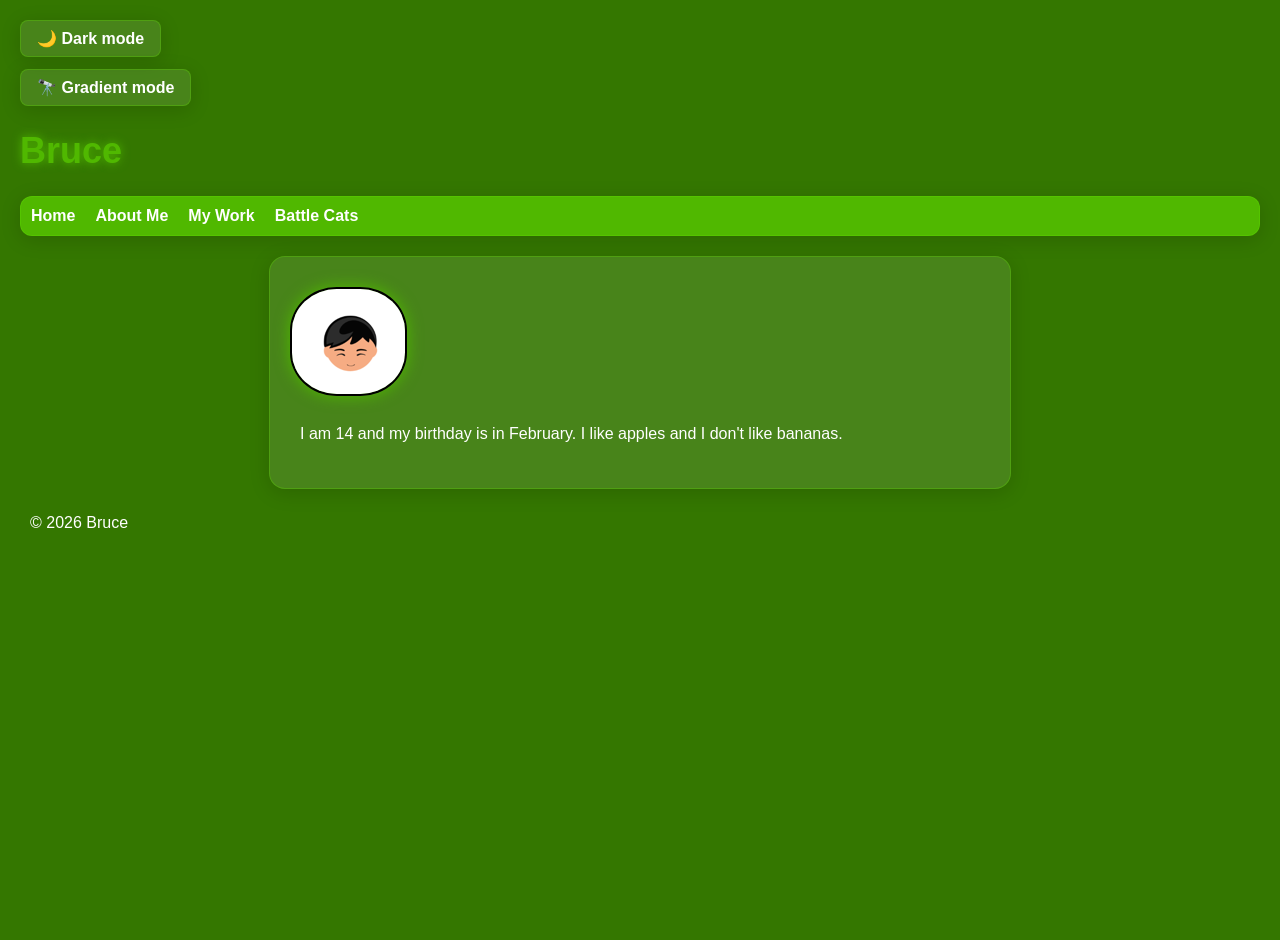
<file: Index.html>
<!DOCTYPE html>
<html lang="en">
<head>
    <meta charset="UTF-8">
    <meta name="viewport" content="width=device-width, initial-scale=1.0">
    <title>Bruce — Studio Profile</title>
    <meta name="description" content="A small page of my name and a picture that resembles me.">
    <link rel="icon" href="images/favicon.ico.png">
    <link rel="stylesheet" href="css/style.css">
</head>
<body>

    <!-- Mode Toggles -->
    <div class="mode-toggles">
        <input type="checkbox" id="dark-mode-toggle">
        <label for="dark-mode-toggle">🌙 Dark mode</label>
        
        <input type="checkbox" id="gradient-mode-toggle">
        <label for="gradient-mode-toggle">🔭 Gradient mode</label>
    </div>

    <header>
        <h1>Bruce</h1>
        <nav>
            <a href="index.html">Home</a>
            <a href="about.html">About Me</a>
            <a href="work.html">My Work</a>
            <a href="setup.html">Battle Cats</a>
        </nav>
    </header>

    <main>
        <img src="images/avatar.png" alt="A brown boy with black hair." style="margin-top: 10px;">
        <p>I am 14 and my birthday is in February. I like apples and I don't like bananas.</p>
    </main>

    <footer>
        <p>&copy; 2026 Bruce</p>
    </footer>

    <script src="js/script.js"></script>
</body>
</html>
</file>
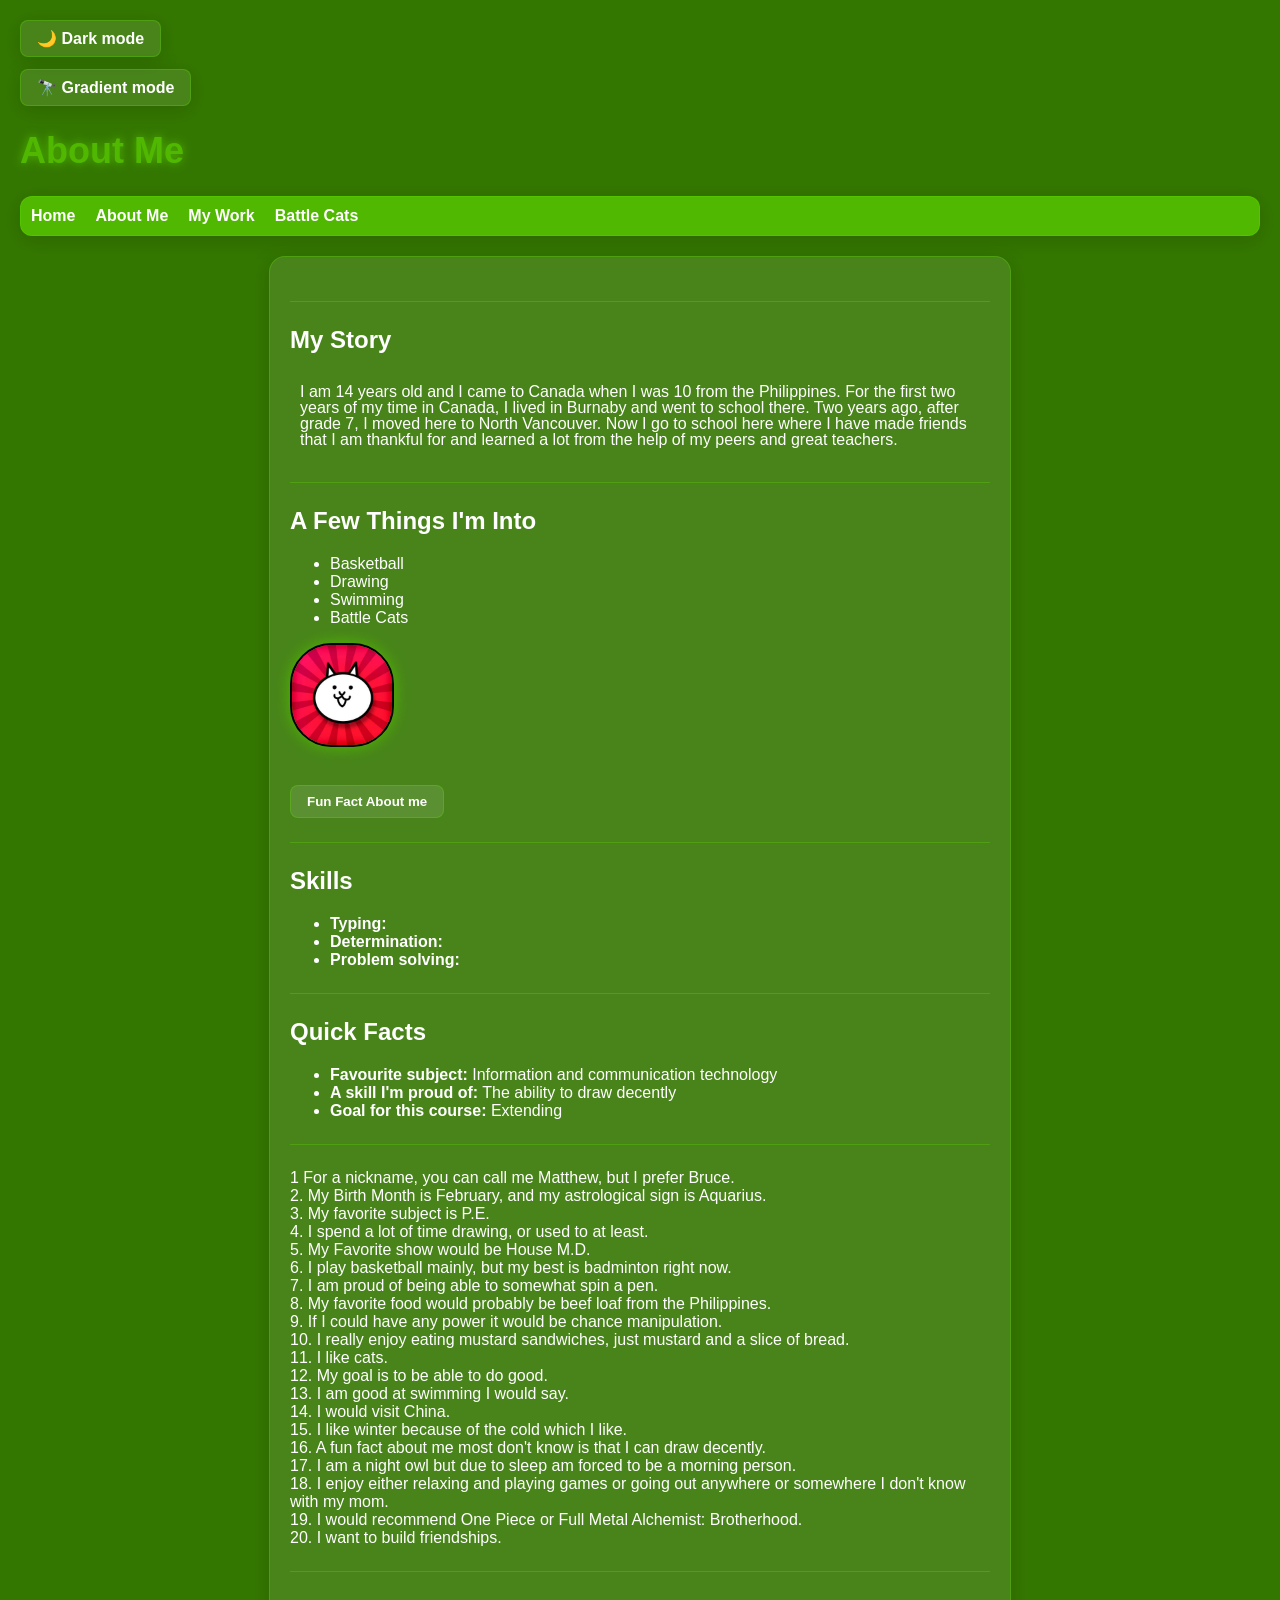
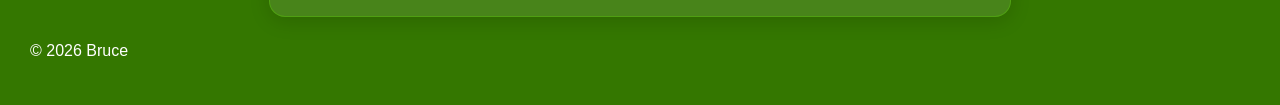
<file: about.html>
<!DOCTYPE html>
<html lang="en">
<head>
    <meta charset="UTF-8">
    <meta name="viewport" content="width=device-width, initial-scale=1.0">
    <title>About Me — Bruce</title>
    <meta name="description" content="A page of my story, a few things I am into, and a few facts about me.">
    <link rel="icon" href="images/favicon.ico.png">
    <link rel="stylesheet" href="css/style.css">
</head>
<body>

    <!-- Mode Toggles -->
    <div class="mode-toggles">
        <input type="checkbox" id="dark-mode-toggle">
        <label for="dark-mode-toggle">🌙 Dark mode</label>
        
        <input type="checkbox" id="gradient-mode-toggle">
        <label for="gradient-mode-toggle">🔭 Gradient mode</label>
    </div>

    <header>
        <h1>About Me</h1>
        <nav>
            <a href="index.html">Home</a>
            <a href="about.html">About Me</a>
            <a href="work.html">My Work</a>
            <a href="setup.html">Battle Cats</a>
        </nav>
    </header>

    <main>
        <hr>
        <section id="story">
            <h2 id="bio-heading">My Story</h2>
            <p>I am 14 years old and I came to Canada when I was 10 from the Philippines. For the first two years of my time in Canada, I lived in Burnaby and went to school there. Two years ago, after grade 7, I moved here to North Vancouver. Now I go to school here where I have made friends that I am thankful for and learned a lot from the help of my peers and great teachers.</p>
        </section>

        <hr>
        <section id="interests">
            <h2>A Few Things I'm Into</h2>
            <ul>
                <li>Basketball</li>
                <li>Drawing</li>
                <li>Swimming</li>
                <li>Battle Cats</li>
            </ul>
            <img src="images/battlecats.png" alt="Battle Cats logo" style="margin-top: 10px; max-width: 100px;">
            <br>
            <button id="fact-btn">Fun Fact About me</button>
            <p id="funFact" style="display: none;">I have around 200 hours on Battle Cats played.</p>
        </section>

        <hr>
        <section id="skills">
            <h2>Skills</h2>
            <ul>
                <li class="skill-pill">
                    <strong>Typing:</strong> 
                    <span class="skill-detail" style="display: none;">Able to type at 140 words per minute consistently and can reach up to 200 WPM.</span>
                </li>
                <li class="skill-pill">
                    <strong>Determination:</strong> 
                    <span class="skill-detail" style="display: none;">Will keep trying to reach goals, which can either be determination or stubbornness.</span>
                </li>
                <li class="skill-pill">
                    <strong>Problem solving:</strong> 
                    <span class="skill-detail" style="display: none;">I can look at what works and fix what doesn't or figure out what the problem is.</span>
                </li>
            </ul>
        </section>

        <hr>
        <section id="quick-facts">
            <h2>Quick Facts</h2>
            <ul>
                <li><strong>Favourite subject:</strong> Information and communication technology</li>
                <li><strong>A skill I'm proud of:</strong> The ability to draw decently</li>
                <li><strong>Goal for this course:</strong> Extending</li>
            </ul>

             <hr>   
                    1 For a nickname, you can call me Matthew, but I prefer Bruce.<br>
                    2. My Birth Month is February, and my astrological sign is Aquarius.<br>
                    3. My favorite subject is P.E.<br>
                    4. I spend a lot of time drawing, or used to at least.<br>
                    5. My Favorite show would be House M.D.<br>
                    6. I play basketball mainly, but my best is badminton right now.<br>
                    7. I am proud of being able to somewhat spin a pen.<br>
                    8. My favorite food would probably be beef loaf from the Philippines.<br>
                    9. If I could have any power it would be chance manipulation.<br>
                    10. I really enjoy eating mustard sandwiches, just mustard and a slice of bread.<br>
                    11. I like cats.<br>
                    12. My goal is to be able to do good.<br>
                    13. I am good at swimming I would say.<br>
                    14. I would visit China.<br>
                    15. I like winter because of the cold which I like.<br>
                    16. A fun fact about me most don't know is that I can draw decently.<br>
                    17. I am a night owl but due to sleep am forced to be a morning person.<br>
                    18. I enjoy either relaxing and playing games or going out anywhere or somewhere I don't know with my mom.<br>
                    19. I would recommend One Piece or Full Metal Alchemist: Brotherhood.<br>
                    20. I want to build friendships.
            <hr>

            
        </section>
    </main>

    <footer>
        <p>&copy; 2026 Bruce</p>
    </footer>

    <script src="js/script.js"></script>
</body>
</html>
</file>
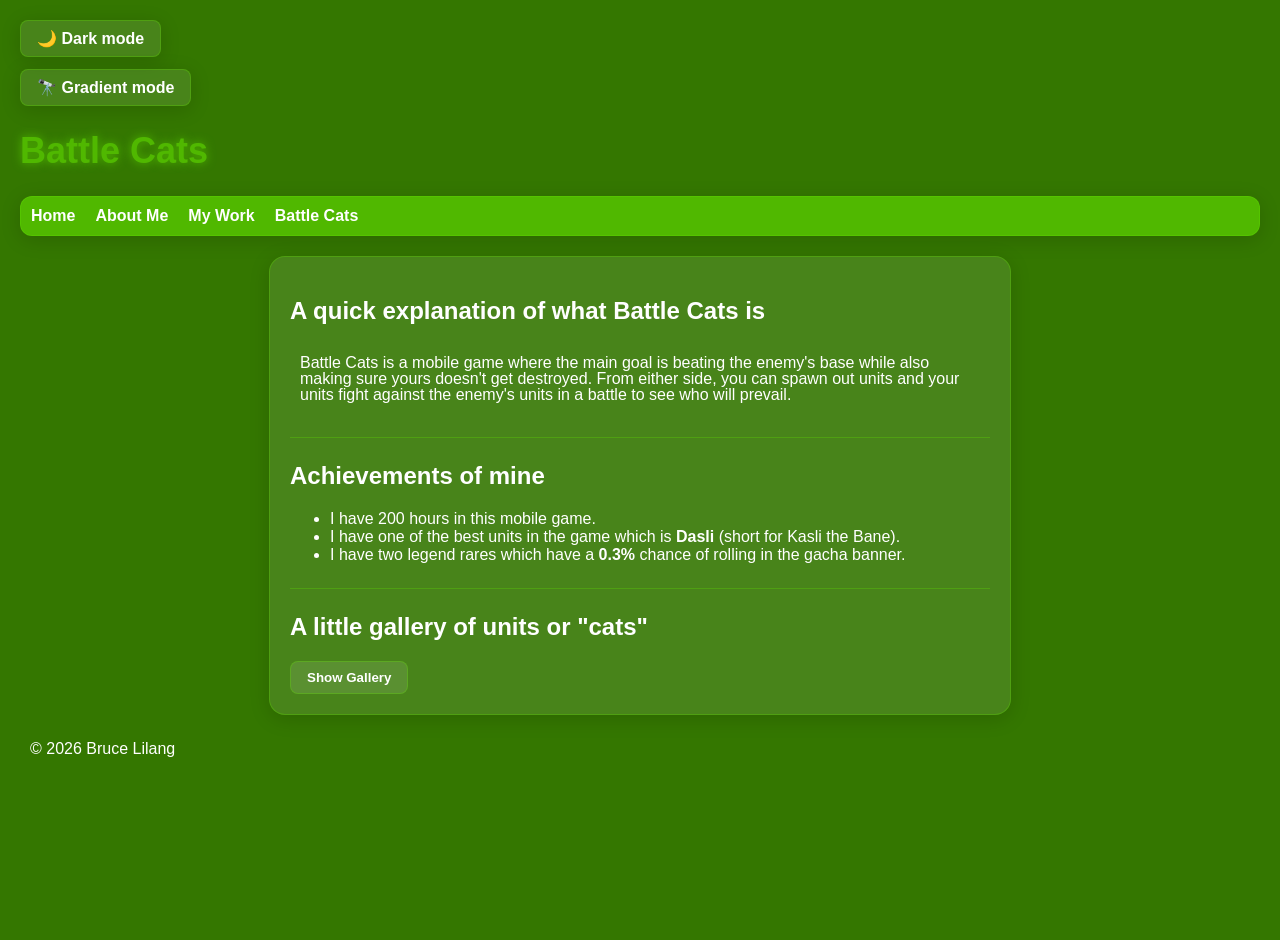
<file: setup.html>
<!DOCTYPE html>
<html lang="en">
<head>
    <meta charset="UTF-8">
    <meta name="viewport" content="width=device-width, initial-scale=1.0">
    <title>Battle Cats — Bruce</title>
    <meta name="description" content="A summary of my achievements and unit gallery in the mobile game Battle Cats.">
    <link class="favicon" rel="icon" href="images/favicon.ico.png">
    <link rel="stylesheet" href="css/style.css">
</head>
<body>

    <!-- Mode Toggles -->
    <div class="mode-toggles">
        <input type="checkbox" id="dark-mode-toggle">
        <label for="dark-mode-toggle">🌙 Dark mode</label>
        
        <input type="checkbox" id="gradient-mode-toggle">
        <label for="gradient-mode-toggle">🔭 Gradient mode</label>
    </div>

    <header>
        <h1>Battle Cats</h1>
        <nav>
            <a href="index.html">Home</a>
            <a href="about.html">About Me</a>
            <a href="work.html">My Work</a>
            <a href="setup.html">Battle Cats</a>
        </nav>
    </header>
    
    <main>
        <!-- Removed duplicate <h1> since it's already in the header -->
        <section id="explanation">
            <h2>A quick explanation of what Battle Cats is</h2>
            <p>
                Battle Cats is a mobile game where the main goal is beating the enemy's base 
                while also making sure yours doesn't get destroyed. From either side, you can spawn 
                out units and your units fight against the enemy's units in a battle to see who will prevail.
            </p>
        </section>

        <hr>

        <section id="achievements">
            <h2>Achievements of mine</h2>
            <ul>
                <li>I have 200 hours in this mobile game.</li>
                <li>I have one of the best units in the game which is <strong>Dasli</strong> (short for Kasli the Bane).</li>
                <li>I have two legend rares which have a <strong>0.3%</strong> chance of rolling in the gacha banner.</li>
            </ul>
        </section>
            
        <hr>

        <section id="gallery">
            <h2>A little gallery of units or "cats"</h2>
            <button id="gallery-btn">Show Gallery</button>
            
            <!-- Fixed: Properly nested and closed the gallery div and images -->
            <div id="cat-gallery" style="display: none; margin-top: 15px;">
                <img src="images/Dasli.png" alt="Dasli (Kasli the Bane)" style="max-width: 200px;"> 
                <img src="images/Hayabusa.png" alt="Hayabusa" style="max-width: 200px;"> 
                <img src="images/Lasvoss.png" alt="Lasvoss" style="max-width: 200px;">   
            </div>
        </section>
    </main>

    <footer>
        <p>&copy; 2026 Bruce Lilang</p>
    </footer>

    <script src="js/script.js"></script>
</body>
</html>
</file>
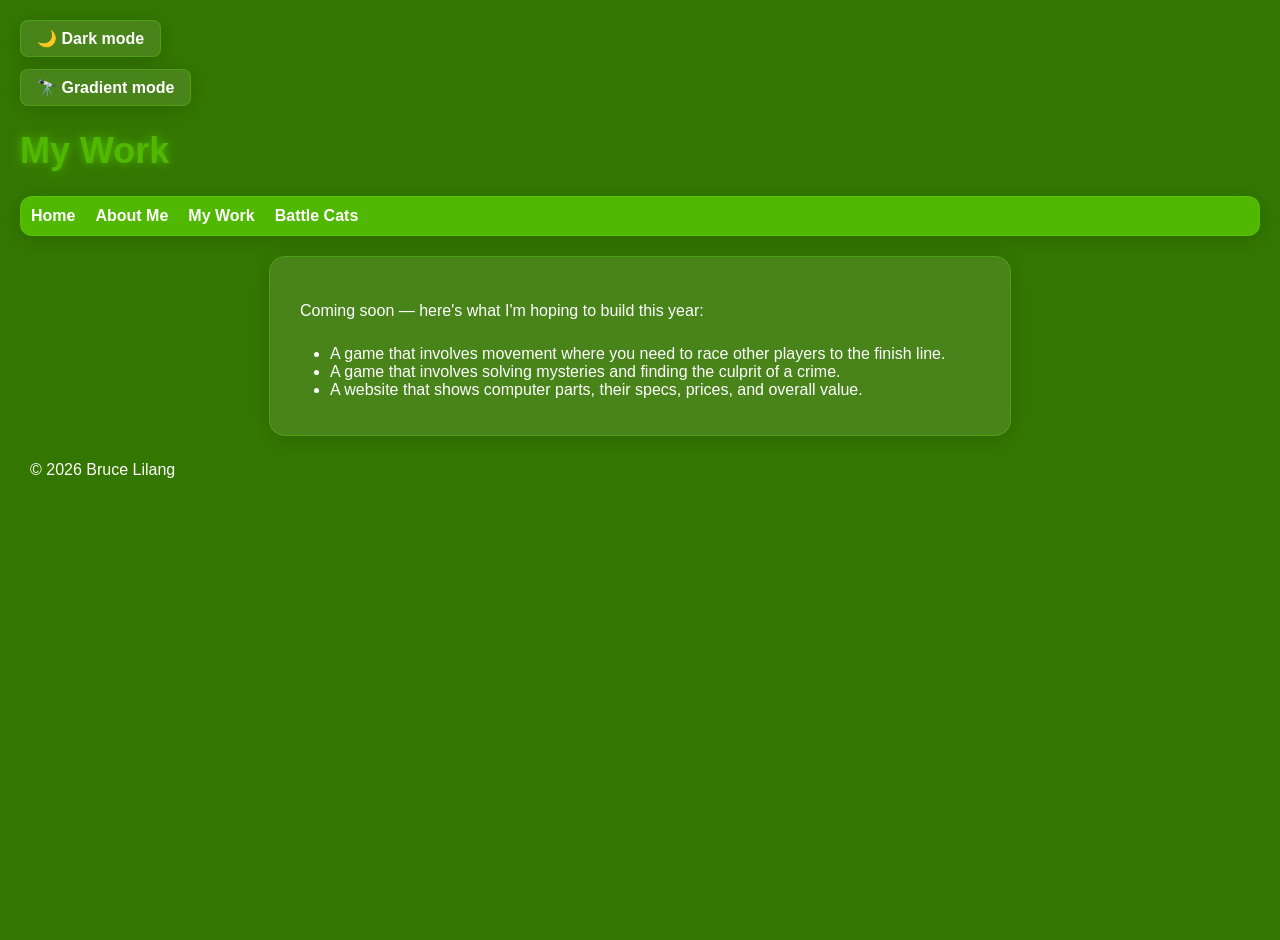
<file: work.html>
<!DOCTYPE html>
<html lang="en">
<head>
    <meta charset="UTF-8">
    <meta name="viewport" content="width=device-width, initial-scale=1.0">
    <title>My Work — Bruce Lilang</title>
    <meta name="description" content="Information about my work and my project ideas.">
    <link rel="icon" href="images/favicon.ico.png">
    <link rel="stylesheet" href="css/style.css">
</head>
<body>

    <!-- Mode Toggles -->
    <div class="mode-toggles">
        <input type="checkbox" id="dark-mode-toggle">
        <label for="dark-mode-toggle">🌙 Dark mode</label>
        
        <input type="checkbox" id="gradient-mode-toggle">
        <label for="gradient-mode-toggle">🔭 Gradient mode</label>
    </div>

    <header>
        <h1>My Work</h1>
        <nav>
            <a href="index.html">Home</a>
            <a href="about.html">About Me</a>
            <a href="work.html">My Work</a>
            <a href="setup.html">Battle Cats</a>
        </nav>
    </header>

    <main>
        <section id="project-ideas">
            <p>Coming soon — here's what I'm hoping to build this year:</p>
            <ul>
                <li>A game that involves movement where you need to race other players to the finish line.</li>
                <li>A game that involves solving mysteries and finding the culprit of a crime.</li>
                <li>A website that shows computer parts, their specs, prices, and overall value.</li>
            </ul>
        </section>
    </main>
  
    <footer>
        <p>&copy; 2026 Bruce Lilang</p>
    </footer>

    <script src="js/script.js"></script>
</body>
</html>
</file>
<file: css/style.css>
/* Your styles go here — you'll start filling this in during Lesson 2.2 (CSS week). */
:root {
  --accent: #50b800;
  --bg: #347700;
  --text: #ffffff;
  --surface: rgba(255, 255, 255, 0.1); 
  --border-color: rgba(96, 223, 0, 0.3);
  --box-shadow: 0 4px 20px rgba(0, 0, 0, 0.15);
  --text-glow: 0 0 10px var(--accent);
  
  /* Standard Hover Settings */
  --hover-color: #008f18;     /* Nav link hover text color */
  --btn-hover-bg: #50b800;    /* Button hover background color */
  --btn-hover-text: #ffffff;  /* Button hover text color */
  
  /* Accent Two Fallback */
  --accent-two: #50b800;      /* Standard active button color */
}

/* Original checkbox toggle logic using your friend's dark theme styles */
body:has(#dark-mode-toggle:checked) {
  --bg: #000000;
  --text: #ffffff;
  --accent: #494949;
  --surface: rgba(20, 20, 30, 0.85);
  --border-color: rgba(255, 255, 255, 0.15);
  --box-shadow: 0 8px 32px rgba(0, 0, 0, 0.6);
  --text-glow: none;
  
  /* Dark Mode Hover Settings */
  --hover-color: #999999;     
  --btn-hover-bg: #494949;    
  --btn-hover-text: #ffffff;  
  --accent-two: #494949;      /* Dark mode active button color */
}

body {
  font-family: Arial, sans-serif;
  background-color: var(--bg);
  color: var(--text);
  margin: 0;
  min-height: 100vh;
  transition: background-color 0.3s ease, color 0.3s ease;
  padding: 20px;
}

/* Hides the raw checkbox inputs so only your nice button labels show */
#dark-mode-toggle,
#gradient-mode-toggle {
  display: none;
}

/* Styles both toggle button rectangles exactly the same way */
label[for="dark-mode-toggle"],
label[for="gradient-mode-toggle"] {
  font-weight: 600;
  cursor: pointer;
  display: block;      /* Stacks them underneath each other */
  width: max-content;  /* Wraps the box tightly around the text */
  margin-bottom: 12px; /* Adds a clean gap below each box */
  padding: 8px 16px;
  background: var(--surface);
  border: 1px solid var(--border-color);
  border-radius: 8px;
  box-shadow: var(--box-shadow);
  user-select: none;
  transition: all 0.2s ease;
}

/* Dynamic button hover behavior mapped perfectly to variables */
label[for="dark-mode-toggle"]:hover,
label[for="gradient-mode-toggle"]:hover,
button:hover {
  border-color: var(--accent);
  box-shadow: 0 0 12px var(--accent);
  background: var(--btn-hover-bg);
  color: var(--btn-hover-text);
}

/* Brightens the Dark Mode button when actively selected */
body:has(#dark-mode-toggle:checked) label[for="dark-mode-toggle"] {
  background: var(--accent);
  border-color: var(--text);
}

/* Brightens the Gradient button using your new accent variable when active */
body:has(#gradient-mode-toggle:checked) label[for="gradient-mode-toggle"],
body.gradient-mode label[for="gradient-mode-toggle"] {
  background: var(--accent-two); /* Uses your custom accent two value */
  border-color: var(--text);
}

/* Navigation bar */
nav {
  display: flex;
  gap: 20px;
  padding: 10px;
  background-color: var(--accent);
  border: 1px solid var(--border-color);
  border-radius: 12px;
  box-shadow: var(--box-shadow);
  margin-bottom: 20px;
}

nav a {
  text-decoration: none;
  color: rgb(255, 255, 255);
  font-weight: bold;
  transition: color 0.3s ease, text-shadow 0.3s ease;
}

/* Dynamic Link Hover State */
nav a:hover {
  color: var(--hover-color); 
  text-shadow: 0 0 8px var(--hover-color);
}

/* Headings */
h1 {
  font-size: 36px;
  color: var(--accent); 
  text-shadow: var(--text-glow);
}

header h3 {
  display: flex;
  gap: 20px;
  padding: 10px;
  text-decoration: none;
  color: rgb(255, 255, 255);
}

/* Main Content Containers */
main {
  max-width: 700px;
  margin: 0 auto;
  padding: 20px;
  background: var(--surface);
  border: 1px solid var(--border-color);
  border-radius: 16px;
  box-shadow: var(--box-shadow);
}

p {
  padding: 10px;
  line-height: 16px;
}

/* Standard Buttons (like your "Show Gallery" button) */
button {
  background: var(--surface);
  color: var(--text);
  border: 1px solid var(--border-color);
  padding: 8px 16px;
  border-radius: 8px;
  cursor: pointer;
  font-weight: 600;
  transition: all 0.2s ease;
}

/* Images */
img {
  max-width: 350px;
  display: block;
  margin: 20px 0;
  border-radius: 40%;
  border: 2px solid #000000;
  box-shadow: 0 0 15px var(--accent);
}

/* Horizontal Rules */
hr {
  border: none;
  height: 1px;
  background: var(--border-color);
  margin: 24px 0;
}

/* --- ACTIVATING MATRIX GRADIENT MODE --- */
body:has(#gradient-mode-toggle:checked),
body.gradient-mode {
  background: linear-gradient(135deg, #000000, #051a00, #003300, #000000);
  background-size: 400% 400%;
  animation: matrixShift 12s ease infinite;
  
  --text: #39ff14;                
  --accent: #00ff00;              
  --surface: rgba(0, 15, 0, 0.85); 
  --border-color: #00ff00;        
  --box-shadow: 0 0 25px rgba(0, 0, 0, 0.25);
  
  /* Matrix Mode Specific Hover Variations */
  --hover-color: #000000;       /* Nav link hover text color */
  --btn-hover-bg: #0e7501;      /* Button hover background color */
  --btn-hover-text: #ffffff;    /* Button hover text color */
  
  /* Your customized active button color token */
  --accent-two: #0e7501;        /* Change this value to style the ON button color! */
}

body:has(#gradient-mode-toggle:checked) nav a,
body.gradient-mode nav a {
  color: #ffffff;
}

@keyframes matrixShift {
  0% { background-position: 0% 50%; }
  50% { background-position: 100% 50%; }
  100% { background-position: 0% 50%; }
}
</file>
